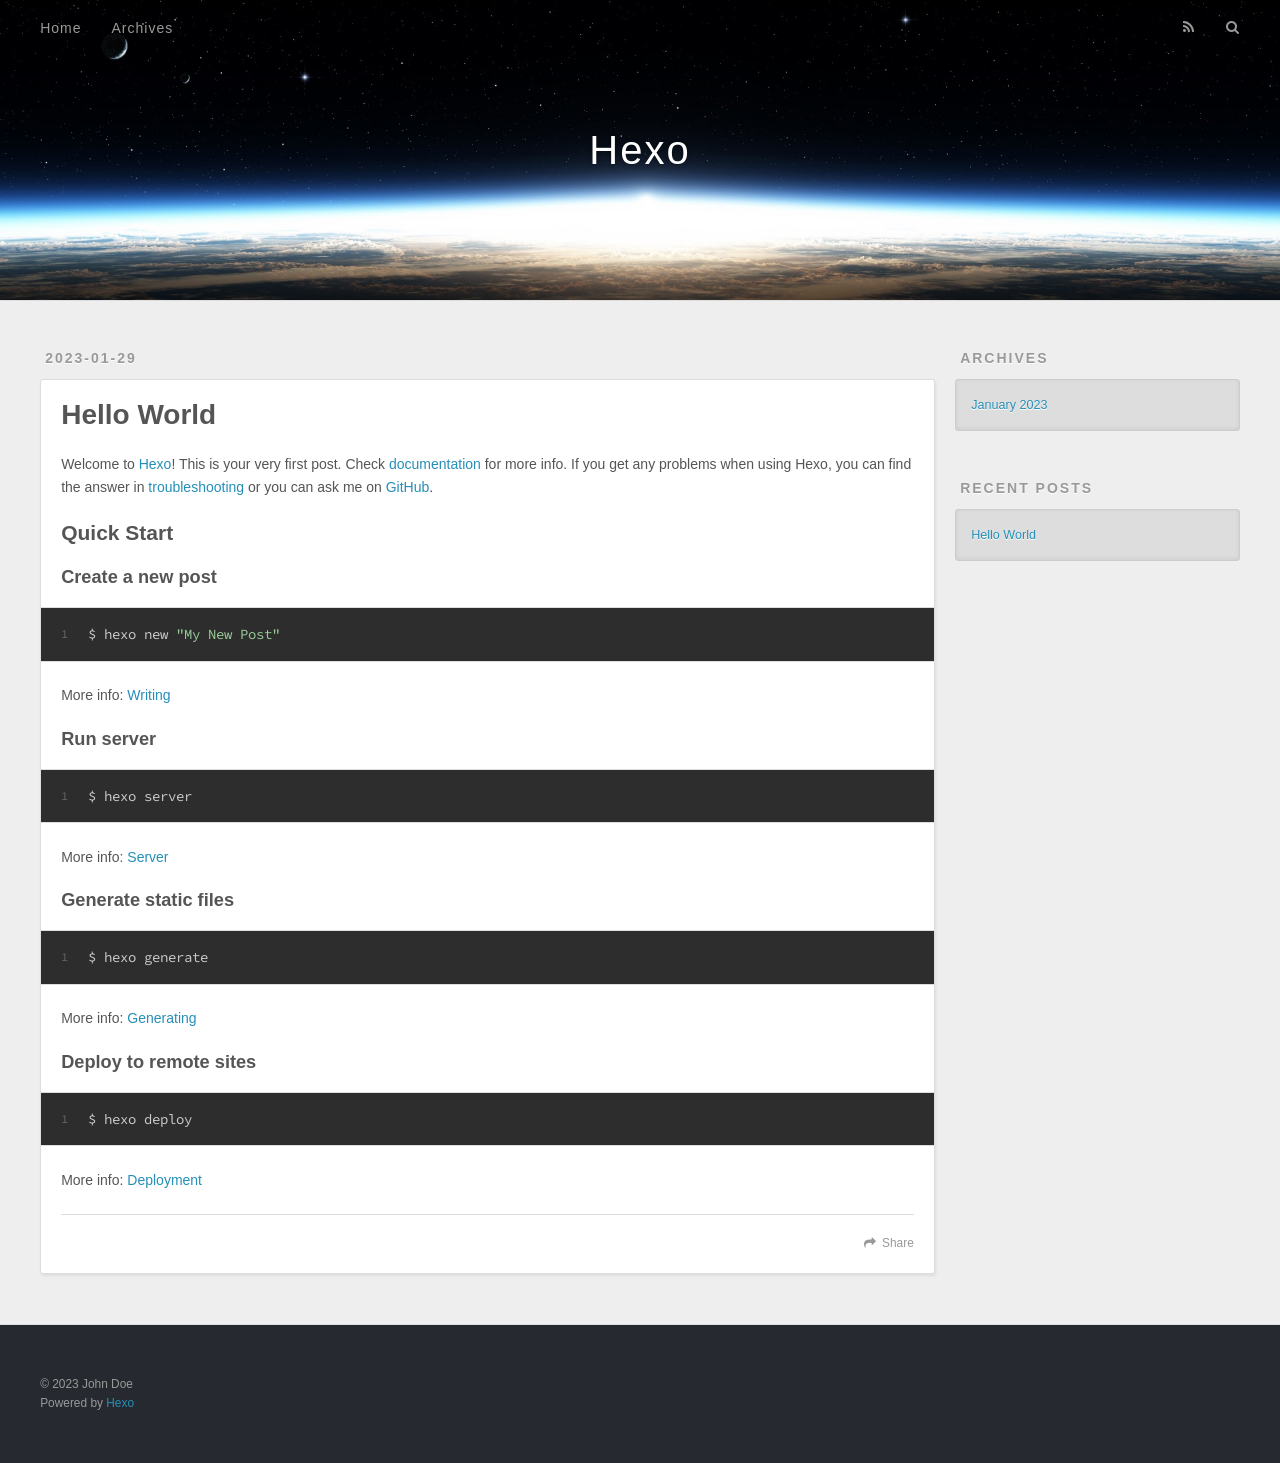
<file: index.html>
<!DOCTYPE html>
<html>
<head>
  <meta charset="utf-8">
  

  
  <title>Hexo</title>
  <meta name="viewport" content="width=device-width, initial-scale=1, maximum-scale=1">
  <meta property="og:type" content="website">
<meta property="og:title" content="Hexo">
<meta property="og:url" content="http://example.com/index.html">
<meta property="og:site_name" content="Hexo">
<meta property="og:locale" content="en_US">
<meta property="article:author" content="John Doe">
<meta name="twitter:card" content="summary">
  
    <link rel="alternate" href="/atom.xml" title="Hexo" type="application/atom+xml">
  
  
    <link rel="icon" href="/favicon.png">
  
  
    <link href="//fonts.googleapis.com/css?family=Source+Code+Pro" rel="stylesheet" type="text/css">
  
  
<link rel="stylesheet" href="/css/style.css">

<meta name="generator" content="Hexo 5.4.2"></head>

<body>
  <div id="container">
    <div id="wrap">
      <header id="header">
  <div id="banner"></div>
  <div id="header-outer" class="outer">
    <div id="header-title" class="inner">
      <h1 id="logo-wrap">
        <a href="/" id="logo">Hexo</a>
      </h1>
      
    </div>
    <div id="header-inner" class="inner">
      <nav id="main-nav">
        <a id="main-nav-toggle" class="nav-icon"></a>
        
          <a class="main-nav-link" href="/">Home</a>
        
          <a class="main-nav-link" href="/archives">Archives</a>
        
      </nav>
      <nav id="sub-nav">
        
          <a id="nav-rss-link" class="nav-icon" href="/atom.xml" title="RSS Feed"></a>
        
        <a id="nav-search-btn" class="nav-icon" title="Search"></a>
      </nav>
      <div id="search-form-wrap">
        <form action="//google.com/search" method="get" accept-charset="UTF-8" class="search-form"><input type="search" name="q" class="search-form-input" placeholder="Search"><button type="submit" class="search-form-submit">&#xF002;</button><input type="hidden" name="sitesearch" value="http://example.com"></form>
      </div>
    </div>
  </div>
</header>
      <div class="outer">
        <section id="main">
  
    <article id="post-hello-world" class="article article-type-post" itemscope itemprop="blogPost">
  <div class="article-meta">
    <a href="/2023/01/29/hello-world/" class="article-date">
  <time datetime="2023-01-29T10:16:43.739Z" itemprop="datePublished">2023-01-29</time>
</a>
    
  </div>
  <div class="article-inner">
    
    
      <header class="article-header">
        
  
    <h1 itemprop="name">
      <a class="article-title" href="/2023/01/29/hello-world/">Hello World</a>
    </h1>
  

      </header>
    
    <div class="article-entry" itemprop="articleBody">
      
        <p>Welcome to <a target="_blank" rel="noopener" href="https://hexo.io/">Hexo</a>! This is your very first post. Check <a target="_blank" rel="noopener" href="https://hexo.io/docs/">documentation</a> for more info. If you get any problems when using Hexo, you can find the answer in <a target="_blank" rel="noopener" href="https://hexo.io/docs/troubleshooting.html">troubleshooting</a> or you can ask me on <a target="_blank" rel="noopener" href="https://github.com/hexojs/hexo/issues">GitHub</a>.</p>
<h2 id="Quick-Start"><a href="#Quick-Start" class="headerlink" title="Quick Start"></a>Quick Start</h2><h3 id="Create-a-new-post"><a href="#Create-a-new-post" class="headerlink" title="Create a new post"></a>Create a new post</h3><figure class="highlight bash"><table><tr><td class="gutter"><pre><span class="line">1</span><br></pre></td><td class="code"><pre><span class="line">$ hexo new <span class="string">&quot;My New Post&quot;</span></span><br></pre></td></tr></table></figure>

<p>More info: <a target="_blank" rel="noopener" href="https://hexo.io/docs/writing.html">Writing</a></p>
<h3 id="Run-server"><a href="#Run-server" class="headerlink" title="Run server"></a>Run server</h3><figure class="highlight bash"><table><tr><td class="gutter"><pre><span class="line">1</span><br></pre></td><td class="code"><pre><span class="line">$ hexo server</span><br></pre></td></tr></table></figure>

<p>More info: <a target="_blank" rel="noopener" href="https://hexo.io/docs/server.html">Server</a></p>
<h3 id="Generate-static-files"><a href="#Generate-static-files" class="headerlink" title="Generate static files"></a>Generate static files</h3><figure class="highlight bash"><table><tr><td class="gutter"><pre><span class="line">1</span><br></pre></td><td class="code"><pre><span class="line">$ hexo generate</span><br></pre></td></tr></table></figure>

<p>More info: <a target="_blank" rel="noopener" href="https://hexo.io/docs/generating.html">Generating</a></p>
<h3 id="Deploy-to-remote-sites"><a href="#Deploy-to-remote-sites" class="headerlink" title="Deploy to remote sites"></a>Deploy to remote sites</h3><figure class="highlight bash"><table><tr><td class="gutter"><pre><span class="line">1</span><br></pre></td><td class="code"><pre><span class="line">$ hexo deploy</span><br></pre></td></tr></table></figure>

<p>More info: <a target="_blank" rel="noopener" href="https://hexo.io/docs/one-command-deployment.html">Deployment</a></p>

      
    </div>
    <footer class="article-footer">
      <a data-url="http://example.com/2023/01/29/hello-world/" data-id="cldh97pra0000bftf97qa4pze" class="article-share-link">Share</a>
      
      
    </footer>
  </div>
  
</article>


  


</section>
        
          <aside id="sidebar">
  
    

  
    

  
    
  
    
  <div class="widget-wrap">
    <h3 class="widget-title">Archives</h3>
    <div class="widget">
      <ul class="archive-list"><li class="archive-list-item"><a class="archive-list-link" href="/archives/2023/01/">January 2023</a></li></ul>
    </div>
  </div>


  
    
  <div class="widget-wrap">
    <h3 class="widget-title">Recent Posts</h3>
    <div class="widget">
      <ul>
        
          <li>
            <a href="/2023/01/29/hello-world/">Hello World</a>
          </li>
        
      </ul>
    </div>
  </div>

  
</aside>
        
      </div>
      <footer id="footer">
  
  <div class="outer">
    <div id="footer-info" class="inner">
      &copy; 2023 John Doe<br>
      Powered by <a href="http://hexo.io/" target="_blank">Hexo</a>
    </div>
  </div>
</footer>
    </div>
    <nav id="mobile-nav">
  
    <a href="/" class="mobile-nav-link">Home</a>
  
    <a href="/archives" class="mobile-nav-link">Archives</a>
  
</nav>
    

<script src="//ajax.googleapis.com/ajax/libs/jquery/2.0.3/jquery.min.js"></script>


  
<link rel="stylesheet" href="/fancybox/jquery.fancybox.css">

  
<script src="/fancybox/jquery.fancybox.pack.js"></script>




<script src="/js/script.js"></script>




  </div>
</body>
</html>
</file>
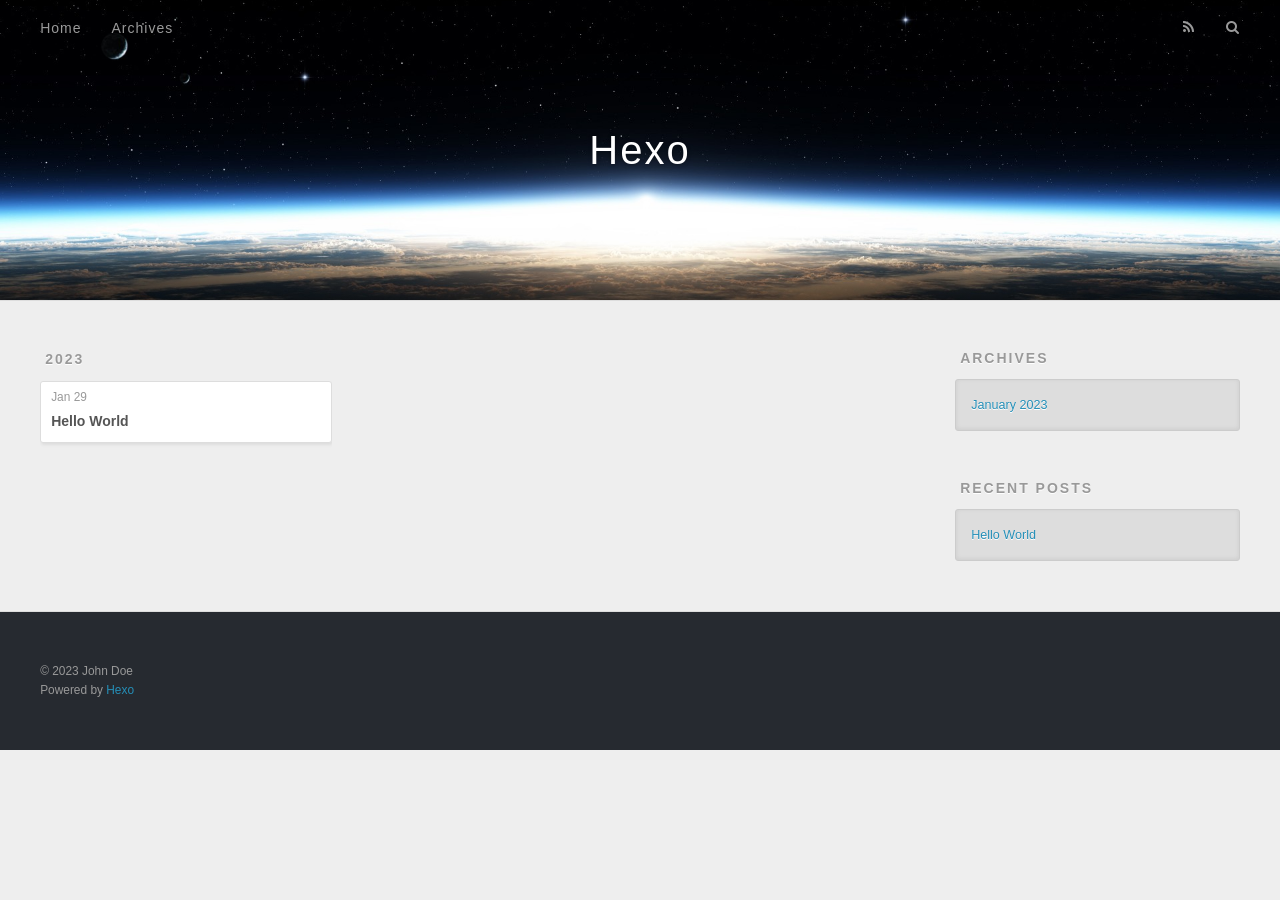
<file: archives/index.html>
<!DOCTYPE html>
<html>
<head>
  <meta charset="utf-8">
  

  
  <title>Archives | Hexo</title>
  <meta name="viewport" content="width=device-width, initial-scale=1, maximum-scale=1">
  <meta property="og:type" content="website">
<meta property="og:title" content="Hexo">
<meta property="og:url" content="http://example.com/archives/index.html">
<meta property="og:site_name" content="Hexo">
<meta property="og:locale" content="en_US">
<meta property="article:author" content="John Doe">
<meta name="twitter:card" content="summary">
  
    <link rel="alternate" href="/atom.xml" title="Hexo" type="application/atom+xml">
  
  
    <link rel="icon" href="/favicon.png">
  
  
    <link href="//fonts.googleapis.com/css?family=Source+Code+Pro" rel="stylesheet" type="text/css">
  
  
<link rel="stylesheet" href="/css/style.css">

<meta name="generator" content="Hexo 5.4.2"></head>

<body>
  <div id="container">
    <div id="wrap">
      <header id="header">
  <div id="banner"></div>
  <div id="header-outer" class="outer">
    <div id="header-title" class="inner">
      <h1 id="logo-wrap">
        <a href="/" id="logo">Hexo</a>
      </h1>
      
    </div>
    <div id="header-inner" class="inner">
      <nav id="main-nav">
        <a id="main-nav-toggle" class="nav-icon"></a>
        
          <a class="main-nav-link" href="/">Home</a>
        
          <a class="main-nav-link" href="/archives">Archives</a>
        
      </nav>
      <nav id="sub-nav">
        
          <a id="nav-rss-link" class="nav-icon" href="/atom.xml" title="RSS Feed"></a>
        
        <a id="nav-search-btn" class="nav-icon" title="Search"></a>
      </nav>
      <div id="search-form-wrap">
        <form action="//google.com/search" method="get" accept-charset="UTF-8" class="search-form"><input type="search" name="q" class="search-form-input" placeholder="Search"><button type="submit" class="search-form-submit">&#xF002;</button><input type="hidden" name="sitesearch" value="http://example.com"></form>
      </div>
    </div>
  </div>
</header>
      <div class="outer">
        <section id="main">
  
  
    
    
      
      
      <section class="archives-wrap">
        <div class="archive-year-wrap">
          <a href="/archives/2023" class="archive-year">2023</a>
        </div>
        <div class="archives">
    
    <article class="archive-article archive-type-post">
  <div class="archive-article-inner">
    <header class="archive-article-header">
      <a href="/2023/01/29/hello-world/" class="archive-article-date">
  <time datetime="2023-01-29T10:16:43.739Z" itemprop="datePublished">Jan 29</time>
</a>
      
  
    <h1 itemprop="name">
      <a class="archive-article-title" href="/2023/01/29/hello-world/">Hello World</a>
    </h1>
  

    </header>
  </div>
</article>
  
  
    </div></section>
  


</section>
        
          <aside id="sidebar">
  
    

  
    

  
    
  
    
  <div class="widget-wrap">
    <h3 class="widget-title">Archives</h3>
    <div class="widget">
      <ul class="archive-list"><li class="archive-list-item"><a class="archive-list-link" href="/archives/2023/01/">January 2023</a></li></ul>
    </div>
  </div>


  
    
  <div class="widget-wrap">
    <h3 class="widget-title">Recent Posts</h3>
    <div class="widget">
      <ul>
        
          <li>
            <a href="/2023/01/29/hello-world/">Hello World</a>
          </li>
        
      </ul>
    </div>
  </div>

  
</aside>
        
      </div>
      <footer id="footer">
  
  <div class="outer">
    <div id="footer-info" class="inner">
      &copy; 2023 John Doe<br>
      Powered by <a href="http://hexo.io/" target="_blank">Hexo</a>
    </div>
  </div>
</footer>
    </div>
    <nav id="mobile-nav">
  
    <a href="/" class="mobile-nav-link">Home</a>
  
    <a href="/archives" class="mobile-nav-link">Archives</a>
  
</nav>
    

<script src="//ajax.googleapis.com/ajax/libs/jquery/2.0.3/jquery.min.js"></script>


  
<link rel="stylesheet" href="/fancybox/jquery.fancybox.css">

  
<script src="/fancybox/jquery.fancybox.pack.js"></script>




<script src="/js/script.js"></script>




  </div>
</body>
</html>
</file>
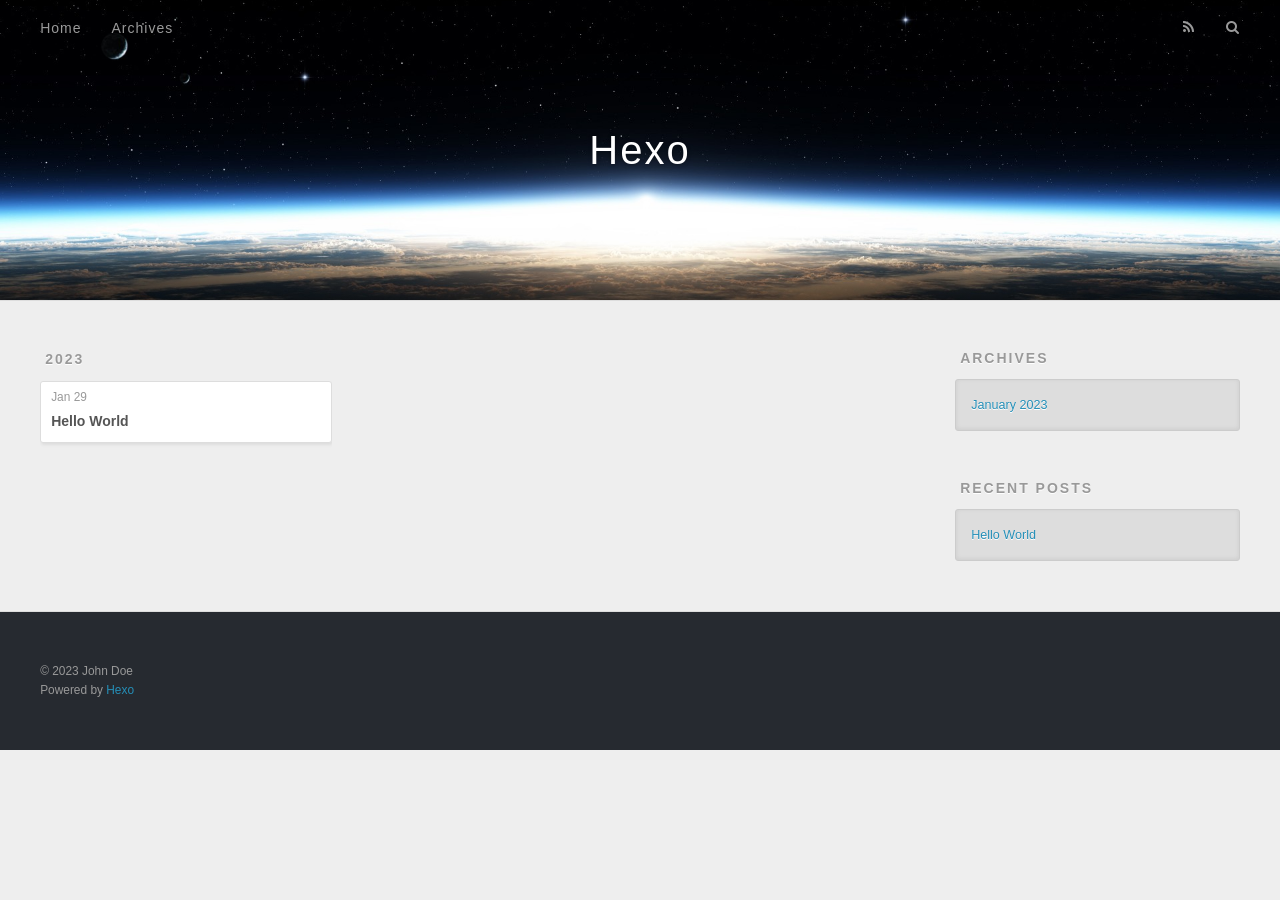
<file: archives/2023/index.html>
<!DOCTYPE html>
<html>
<head>
  <meta charset="utf-8">
  

  
  <title>Archives: 2023 | Hexo</title>
  <meta name="viewport" content="width=device-width, initial-scale=1, maximum-scale=1">
  <meta property="og:type" content="website">
<meta property="og:title" content="Hexo">
<meta property="og:url" content="http://example.com/archives/2023/index.html">
<meta property="og:site_name" content="Hexo">
<meta property="og:locale" content="en_US">
<meta property="article:author" content="John Doe">
<meta name="twitter:card" content="summary">
  
    <link rel="alternate" href="/atom.xml" title="Hexo" type="application/atom+xml">
  
  
    <link rel="icon" href="/favicon.png">
  
  
    <link href="//fonts.googleapis.com/css?family=Source+Code+Pro" rel="stylesheet" type="text/css">
  
  
<link rel="stylesheet" href="/css/style.css">

<meta name="generator" content="Hexo 5.4.2"></head>

<body>
  <div id="container">
    <div id="wrap">
      <header id="header">
  <div id="banner"></div>
  <div id="header-outer" class="outer">
    <div id="header-title" class="inner">
      <h1 id="logo-wrap">
        <a href="/" id="logo">Hexo</a>
      </h1>
      
    </div>
    <div id="header-inner" class="inner">
      <nav id="main-nav">
        <a id="main-nav-toggle" class="nav-icon"></a>
        
          <a class="main-nav-link" href="/">Home</a>
        
          <a class="main-nav-link" href="/archives">Archives</a>
        
      </nav>
      <nav id="sub-nav">
        
          <a id="nav-rss-link" class="nav-icon" href="/atom.xml" title="RSS Feed"></a>
        
        <a id="nav-search-btn" class="nav-icon" title="Search"></a>
      </nav>
      <div id="search-form-wrap">
        <form action="//google.com/search" method="get" accept-charset="UTF-8" class="search-form"><input type="search" name="q" class="search-form-input" placeholder="Search"><button type="submit" class="search-form-submit">&#xF002;</button><input type="hidden" name="sitesearch" value="http://example.com"></form>
      </div>
    </div>
  </div>
</header>
      <div class="outer">
        <section id="main">
  
  
    
    
      
      
      <section class="archives-wrap">
        <div class="archive-year-wrap">
          <a href="/archives/2023" class="archive-year">2023</a>
        </div>
        <div class="archives">
    
    <article class="archive-article archive-type-post">
  <div class="archive-article-inner">
    <header class="archive-article-header">
      <a href="/2023/01/29/hello-world/" class="archive-article-date">
  <time datetime="2023-01-29T10:16:43.739Z" itemprop="datePublished">Jan 29</time>
</a>
      
  
    <h1 itemprop="name">
      <a class="archive-article-title" href="/2023/01/29/hello-world/">Hello World</a>
    </h1>
  

    </header>
  </div>
</article>
  
  
    </div></section>
  


</section>
        
          <aside id="sidebar">
  
    

  
    

  
    
  
    
  <div class="widget-wrap">
    <h3 class="widget-title">Archives</h3>
    <div class="widget">
      <ul class="archive-list"><li class="archive-list-item"><a class="archive-list-link" href="/archives/2023/01/">January 2023</a></li></ul>
    </div>
  </div>


  
    
  <div class="widget-wrap">
    <h3 class="widget-title">Recent Posts</h3>
    <div class="widget">
      <ul>
        
          <li>
            <a href="/2023/01/29/hello-world/">Hello World</a>
          </li>
        
      </ul>
    </div>
  </div>

  
</aside>
        
      </div>
      <footer id="footer">
  
  <div class="outer">
    <div id="footer-info" class="inner">
      &copy; 2023 John Doe<br>
      Powered by <a href="http://hexo.io/" target="_blank">Hexo</a>
    </div>
  </div>
</footer>
    </div>
    <nav id="mobile-nav">
  
    <a href="/" class="mobile-nav-link">Home</a>
  
    <a href="/archives" class="mobile-nav-link">Archives</a>
  
</nav>
    

<script src="//ajax.googleapis.com/ajax/libs/jquery/2.0.3/jquery.min.js"></script>


  
<link rel="stylesheet" href="/fancybox/jquery.fancybox.css">

  
<script src="/fancybox/jquery.fancybox.pack.js"></script>




<script src="/js/script.js"></script>




  </div>
</body>
</html>
</file>
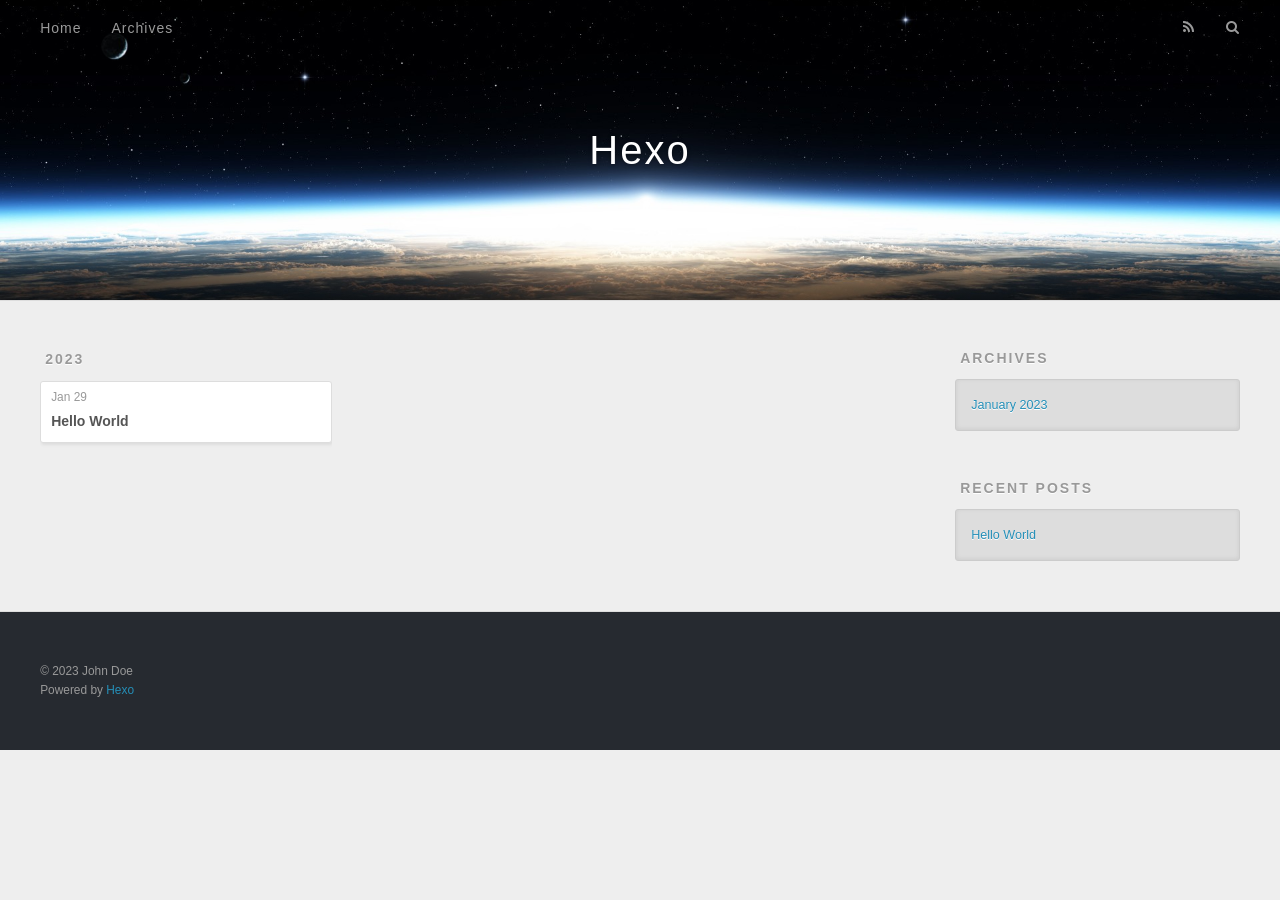
<file: archives/2023/01/index.html>
<!DOCTYPE html>
<html>
<head>
  <meta charset="utf-8">
  

  
  <title>Archives: 2023/1 | Hexo</title>
  <meta name="viewport" content="width=device-width, initial-scale=1, maximum-scale=1">
  <meta property="og:type" content="website">
<meta property="og:title" content="Hexo">
<meta property="og:url" content="http://example.com/archives/2023/01/index.html">
<meta property="og:site_name" content="Hexo">
<meta property="og:locale" content="en_US">
<meta property="article:author" content="John Doe">
<meta name="twitter:card" content="summary">
  
    <link rel="alternate" href="/atom.xml" title="Hexo" type="application/atom+xml">
  
  
    <link rel="icon" href="/favicon.png">
  
  
    <link href="//fonts.googleapis.com/css?family=Source+Code+Pro" rel="stylesheet" type="text/css">
  
  
<link rel="stylesheet" href="/css/style.css">

<meta name="generator" content="Hexo 5.4.2"></head>

<body>
  <div id="container">
    <div id="wrap">
      <header id="header">
  <div id="banner"></div>
  <div id="header-outer" class="outer">
    <div id="header-title" class="inner">
      <h1 id="logo-wrap">
        <a href="/" id="logo">Hexo</a>
      </h1>
      
    </div>
    <div id="header-inner" class="inner">
      <nav id="main-nav">
        <a id="main-nav-toggle" class="nav-icon"></a>
        
          <a class="main-nav-link" href="/">Home</a>
        
          <a class="main-nav-link" href="/archives">Archives</a>
        
      </nav>
      <nav id="sub-nav">
        
          <a id="nav-rss-link" class="nav-icon" href="/atom.xml" title="RSS Feed"></a>
        
        <a id="nav-search-btn" class="nav-icon" title="Search"></a>
      </nav>
      <div id="search-form-wrap">
        <form action="//google.com/search" method="get" accept-charset="UTF-8" class="search-form"><input type="search" name="q" class="search-form-input" placeholder="Search"><button type="submit" class="search-form-submit">&#xF002;</button><input type="hidden" name="sitesearch" value="http://example.com"></form>
      </div>
    </div>
  </div>
</header>
      <div class="outer">
        <section id="main">
  
  
    
    
      
      
      <section class="archives-wrap">
        <div class="archive-year-wrap">
          <a href="/archives/2023" class="archive-year">2023</a>
        </div>
        <div class="archives">
    
    <article class="archive-article archive-type-post">
  <div class="archive-article-inner">
    <header class="archive-article-header">
      <a href="/2023/01/29/hello-world/" class="archive-article-date">
  <time datetime="2023-01-29T10:16:43.739Z" itemprop="datePublished">Jan 29</time>
</a>
      
  
    <h1 itemprop="name">
      <a class="archive-article-title" href="/2023/01/29/hello-world/">Hello World</a>
    </h1>
  

    </header>
  </div>
</article>
  
  
    </div></section>
  


</section>
        
          <aside id="sidebar">
  
    

  
    

  
    
  
    
  <div class="widget-wrap">
    <h3 class="widget-title">Archives</h3>
    <div class="widget">
      <ul class="archive-list"><li class="archive-list-item"><a class="archive-list-link" href="/archives/2023/01/">January 2023</a></li></ul>
    </div>
  </div>


  
    
  <div class="widget-wrap">
    <h3 class="widget-title">Recent Posts</h3>
    <div class="widget">
      <ul>
        
          <li>
            <a href="/2023/01/29/hello-world/">Hello World</a>
          </li>
        
      </ul>
    </div>
  </div>

  
</aside>
        
      </div>
      <footer id="footer">
  
  <div class="outer">
    <div id="footer-info" class="inner">
      &copy; 2023 John Doe<br>
      Powered by <a href="http://hexo.io/" target="_blank">Hexo</a>
    </div>
  </div>
</footer>
    </div>
    <nav id="mobile-nav">
  
    <a href="/" class="mobile-nav-link">Home</a>
  
    <a href="/archives" class="mobile-nav-link">Archives</a>
  
</nav>
    

<script src="//ajax.googleapis.com/ajax/libs/jquery/2.0.3/jquery.min.js"></script>


  
<link rel="stylesheet" href="/fancybox/jquery.fancybox.css">

  
<script src="/fancybox/jquery.fancybox.pack.js"></script>




<script src="/js/script.js"></script>




  </div>
</body>
</html>
</file>
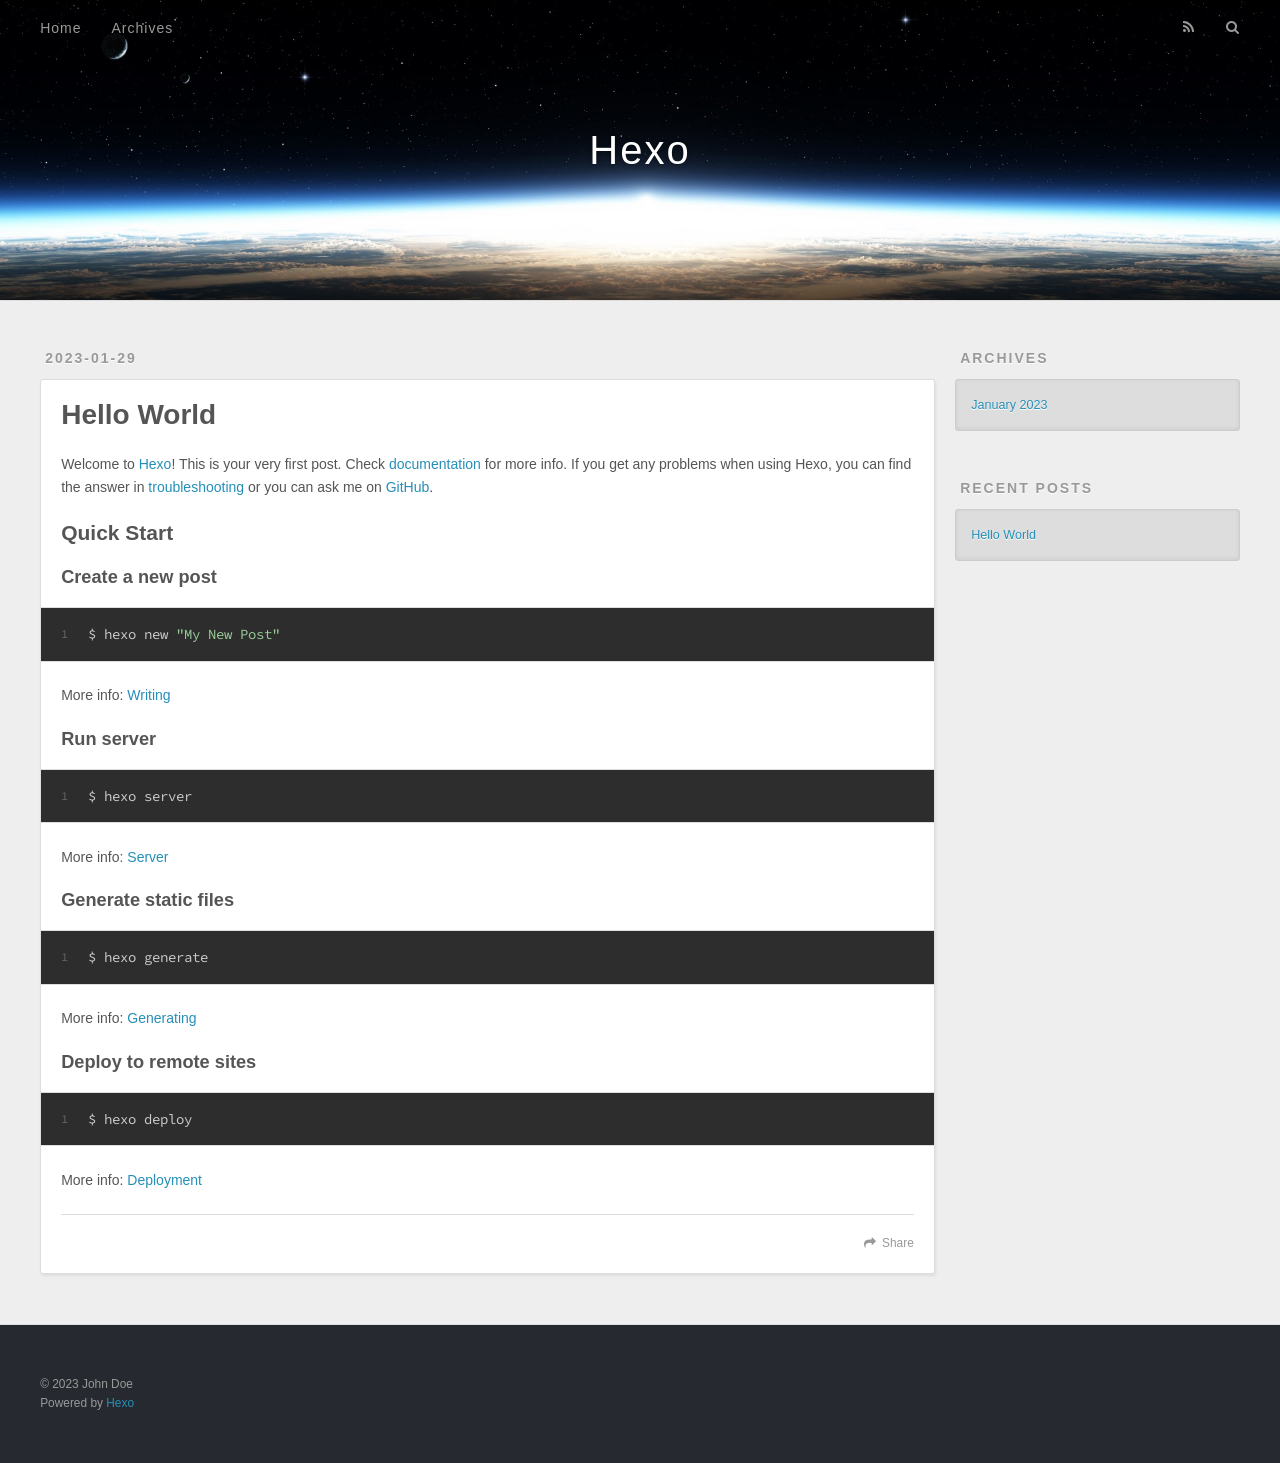
<file: 2023/01/29/hello-world/index.html>
<!DOCTYPE html>
<html>
<head>
  <meta charset="utf-8">
  

  
  <title>Hello World | Hexo</title>
  <meta name="viewport" content="width=device-width, initial-scale=1, maximum-scale=1">
  <meta name="description" content="Welcome to Hexo! This is your very first post. Check documentation for more info. If you get any problems when using Hexo, you can find the answer in troubleshooting or you can ask me on GitHub. Quick">
<meta property="og:type" content="article">
<meta property="og:title" content="Hello World">
<meta property="og:url" content="http://example.com/2023/01/29/hello-world/index.html">
<meta property="og:site_name" content="Hexo">
<meta property="og:description" content="Welcome to Hexo! This is your very first post. Check documentation for more info. If you get any problems when using Hexo, you can find the answer in troubleshooting or you can ask me on GitHub. Quick">
<meta property="og:locale" content="en_US">
<meta property="article:published_time" content="2023-01-29T10:16:43.739Z">
<meta property="article:modified_time" content="2023-01-29T10:16:43.739Z">
<meta property="article:author" content="John Doe">
<meta name="twitter:card" content="summary">
  
    <link rel="alternate" href="/atom.xml" title="Hexo" type="application/atom+xml">
  
  
    <link rel="icon" href="/favicon.png">
  
  
    <link href="//fonts.googleapis.com/css?family=Source+Code+Pro" rel="stylesheet" type="text/css">
  
  
<link rel="stylesheet" href="/css/style.css">

<meta name="generator" content="Hexo 5.4.2"></head>

<body>
  <div id="container">
    <div id="wrap">
      <header id="header">
  <div id="banner"></div>
  <div id="header-outer" class="outer">
    <div id="header-title" class="inner">
      <h1 id="logo-wrap">
        <a href="/" id="logo">Hexo</a>
      </h1>
      
    </div>
    <div id="header-inner" class="inner">
      <nav id="main-nav">
        <a id="main-nav-toggle" class="nav-icon"></a>
        
          <a class="main-nav-link" href="/">Home</a>
        
          <a class="main-nav-link" href="/archives">Archives</a>
        
      </nav>
      <nav id="sub-nav">
        
          <a id="nav-rss-link" class="nav-icon" href="/atom.xml" title="RSS Feed"></a>
        
        <a id="nav-search-btn" class="nav-icon" title="Search"></a>
      </nav>
      <div id="search-form-wrap">
        <form action="//google.com/search" method="get" accept-charset="UTF-8" class="search-form"><input type="search" name="q" class="search-form-input" placeholder="Search"><button type="submit" class="search-form-submit">&#xF002;</button><input type="hidden" name="sitesearch" value="http://example.com"></form>
      </div>
    </div>
  </div>
</header>
      <div class="outer">
        <section id="main"><article id="post-hello-world" class="article article-type-post" itemscope itemprop="blogPost">
  <div class="article-meta">
    <a href="/2023/01/29/hello-world/" class="article-date">
  <time datetime="2023-01-29T10:16:43.739Z" itemprop="datePublished">2023-01-29</time>
</a>
    
  </div>
  <div class="article-inner">
    
    
      <header class="article-header">
        
  
    <h1 class="article-title" itemprop="name">
      Hello World
    </h1>
  

      </header>
    
    <div class="article-entry" itemprop="articleBody">
      
        <p>Welcome to <a target="_blank" rel="noopener" href="https://hexo.io/">Hexo</a>! This is your very first post. Check <a target="_blank" rel="noopener" href="https://hexo.io/docs/">documentation</a> for more info. If you get any problems when using Hexo, you can find the answer in <a target="_blank" rel="noopener" href="https://hexo.io/docs/troubleshooting.html">troubleshooting</a> or you can ask me on <a target="_blank" rel="noopener" href="https://github.com/hexojs/hexo/issues">GitHub</a>.</p>
<h2 id="Quick-Start"><a href="#Quick-Start" class="headerlink" title="Quick Start"></a>Quick Start</h2><h3 id="Create-a-new-post"><a href="#Create-a-new-post" class="headerlink" title="Create a new post"></a>Create a new post</h3><figure class="highlight bash"><table><tr><td class="gutter"><pre><span class="line">1</span><br></pre></td><td class="code"><pre><span class="line">$ hexo new <span class="string">&quot;My New Post&quot;</span></span><br></pre></td></tr></table></figure>

<p>More info: <a target="_blank" rel="noopener" href="https://hexo.io/docs/writing.html">Writing</a></p>
<h3 id="Run-server"><a href="#Run-server" class="headerlink" title="Run server"></a>Run server</h3><figure class="highlight bash"><table><tr><td class="gutter"><pre><span class="line">1</span><br></pre></td><td class="code"><pre><span class="line">$ hexo server</span><br></pre></td></tr></table></figure>

<p>More info: <a target="_blank" rel="noopener" href="https://hexo.io/docs/server.html">Server</a></p>
<h3 id="Generate-static-files"><a href="#Generate-static-files" class="headerlink" title="Generate static files"></a>Generate static files</h3><figure class="highlight bash"><table><tr><td class="gutter"><pre><span class="line">1</span><br></pre></td><td class="code"><pre><span class="line">$ hexo generate</span><br></pre></td></tr></table></figure>

<p>More info: <a target="_blank" rel="noopener" href="https://hexo.io/docs/generating.html">Generating</a></p>
<h3 id="Deploy-to-remote-sites"><a href="#Deploy-to-remote-sites" class="headerlink" title="Deploy to remote sites"></a>Deploy to remote sites</h3><figure class="highlight bash"><table><tr><td class="gutter"><pre><span class="line">1</span><br></pre></td><td class="code"><pre><span class="line">$ hexo deploy</span><br></pre></td></tr></table></figure>

<p>More info: <a target="_blank" rel="noopener" href="https://hexo.io/docs/one-command-deployment.html">Deployment</a></p>

      
    </div>
    <footer class="article-footer">
      <a data-url="http://example.com/2023/01/29/hello-world/" data-id="cldh97pra0000bftf97qa4pze" class="article-share-link">Share</a>
      
      
    </footer>
  </div>
  
    
  
</article>

</section>
        
          <aside id="sidebar">
  
    

  
    

  
    
  
    
  <div class="widget-wrap">
    <h3 class="widget-title">Archives</h3>
    <div class="widget">
      <ul class="archive-list"><li class="archive-list-item"><a class="archive-list-link" href="/archives/2023/01/">January 2023</a></li></ul>
    </div>
  </div>


  
    
  <div class="widget-wrap">
    <h3 class="widget-title">Recent Posts</h3>
    <div class="widget">
      <ul>
        
          <li>
            <a href="/2023/01/29/hello-world/">Hello World</a>
          </li>
        
      </ul>
    </div>
  </div>

  
</aside>
        
      </div>
      <footer id="footer">
  
  <div class="outer">
    <div id="footer-info" class="inner">
      &copy; 2023 John Doe<br>
      Powered by <a href="http://hexo.io/" target="_blank">Hexo</a>
    </div>
  </div>
</footer>
    </div>
    <nav id="mobile-nav">
  
    <a href="/" class="mobile-nav-link">Home</a>
  
    <a href="/archives" class="mobile-nav-link">Archives</a>
  
</nav>
    

<script src="//ajax.googleapis.com/ajax/libs/jquery/2.0.3/jquery.min.js"></script>


  
<link rel="stylesheet" href="/fancybox/jquery.fancybox.css">

  
<script src="/fancybox/jquery.fancybox.pack.js"></script>




<script src="/js/script.js"></script>




  </div>
</body>
</html>
</file>
<file: css/style.css>
body {
  width: 100%;
}
body:before,
body:after {
  content: "";
  display: table;
}
body:after {
  clear: both;
}
html,
body,
div,
span,
applet,
object,
iframe,
h1,
h2,
h3,
h4,
h5,
h6,
p,
blockquote,
pre,
a,
abbr,
acronym,
address,
big,
cite,
code,
del,
dfn,
em,
img,
ins,
kbd,
q,
s,
samp,
small,
strike,
strong,
sub,
sup,
tt,
var,
dl,
dt,
dd,
ol,
ul,
li,
fieldset,
form,
label,
legend,
table,
caption,
tbody,
tfoot,
thead,
tr,
th,
td {
  margin: 0;
  padding: 0;
  border: 0;
  outline: 0;
  font-weight: inherit;
  font-style: inherit;
  font-family: inherit;
  font-size: 100%;
  vertical-align: baseline;
}
body {
  line-height: 1;
  color: #000;
  background: #fff;
}
ol,
ul {
  list-style: none;
}
table {
  border-collapse: separate;
  border-spacing: 0;
  vertical-align: middle;
}
caption,
th,
td {
  text-align: left;
  font-weight: normal;
  vertical-align: middle;
}
a img {
  border: none;
}
input,
button {
  margin: 0;
  padding: 0;
}
input::-moz-focus-inner,
button::-moz-focus-inner {
  border: 0;
  padding: 0;
}
@font-face {
  font-family: FontAwesome;
  font-style: normal;
  font-weight: normal;
  src: url("fonts/fontawesome-webfont.eot?v=#4.0.3");
  src: url("fonts/fontawesome-webfont.eot?#iefix&v=#4.0.3") format("embedded-opentype"), url("fonts/fontawesome-webfont.woff?v=#4.0.3") format("woff"), url("fonts/fontawesome-webfont.ttf?v=#4.0.3") format("truetype"), url("fonts/fontawesome-webfont.svg#fontawesomeregular?v=#4.0.3") format("svg");
}
html,
body,
#container {
  height: 100%;
}
body {
  background: #eee;
  font: 14px -apple-system, BlinkMacSystemFont, "Segoe UI", "Roboto", "Oxygen", "Ubuntu", "Cantarell", "Fira Sans", "Droid Sans", "Helvetica Neue", sans-serif;
  -webkit-text-size-adjust: 100%;
}
.outer {
  max-width: 1220px;
  margin: 0 auto;
  padding: 0 20px;
}
.outer:before,
.outer:after {
  content: "";
  display: table;
}
.outer:after {
  clear: both;
}
.inner {
  display: inline;
  float: left;
  width: 98.33333333333333%;
  margin: 0 0.833333333333333%;
}
.left,
.alignleft {
  float: left;
}
.right,
.alignright {
  float: right;
}
.clear {
  clear: both;
}
#container {
  position: relative;
}
.mobile-nav-on {
  overflow: hidden;
}
#wrap {
  height: 100%;
  width: 100%;
  position: absolute;
  top: 0;
  left: 0;
  -webkit-transition: 0.2s ease-out;
  -moz-transition: 0.2s ease-out;
  -ms-transition: 0.2s ease-out;
  transition: 0.2s ease-out;
  z-index: 1;
  background: #eee;
}
.mobile-nav-on #wrap {
  left: 280px;
}
@media screen and (min-width: 768px) {
  #main {
    display: inline;
    float: left;
    width: 73.33333333333333%;
    margin: 0 0.833333333333333%;
  }
}
.article-date,
.article-category-link,
.archive-year,
.widget-title {
  text-decoration: none;
  text-transform: uppercase;
  letter-spacing: 2px;
  color: #999;
  margin-bottom: 1em;
  margin-left: 5px;
  line-height: 1em;
  text-shadow: 0 1px #fff;
  font-weight: bold;
}
.article-inner,
.archive-article-inner {
  background: #fff;
  -webkit-box-shadow: 1px 2px 3px #ddd;
  box-shadow: 1px 2px 3px #ddd;
  border: 1px solid #ddd;
  border-radius: 3px;
}
.article-entry h1,
.widget h1 {
  font-size: 2em;
}
.article-entry h2,
.widget h2 {
  font-size: 1.5em;
}
.article-entry h3,
.widget h3 {
  font-size: 1.3em;
}
.article-entry h4,
.widget h4 {
  font-size: 1.2em;
}
.article-entry h5,
.widget h5 {
  font-size: 1em;
}
.article-entry h6,
.widget h6 {
  font-size: 1em;
  color: #999;
}
.article-entry hr,
.widget hr {
  border: 1px dashed #ddd;
}
.article-entry strong,
.widget strong {
  font-weight: bold;
}
.article-entry em,
.widget em,
.article-entry cite,
.widget cite {
  font-style: italic;
}
.article-entry sup,
.widget sup,
.article-entry sub,
.widget sub {
  font-size: 0.75em;
  line-height: 0;
  position: relative;
  vertical-align: baseline;
}
.article-entry sup,
.widget sup {
  top: -0.5em;
}
.article-entry sub,
.widget sub {
  bottom: -0.2em;
}
.article-entry small,
.widget small {
  font-size: 0.85em;
}
.article-entry acronym,
.widget acronym,
.article-entry abbr,
.widget abbr {
  border-bottom: 1px dotted;
}
.article-entry ul,
.widget ul,
.article-entry ol,
.widget ol,
.article-entry dl,
.widget dl {
  margin: 0 20px;
  line-height: 1.6em;
}
.article-entry ul ul,
.widget ul ul,
.article-entry ol ul,
.widget ol ul,
.article-entry ul ol,
.widget ul ol,
.article-entry ol ol,
.widget ol ol {
  margin-top: 0;
  margin-bottom: 0;
}
.article-entry ul,
.widget ul {
  list-style: disc;
}
.article-entry ol,
.widget ol {
  list-style: decimal;
}
.article-entry dt,
.widget dt {
  font-weight: bold;
}
#header {
  height: 300px;
  position: relative;
  border-bottom: 1px solid #ddd;
}
#header:before,
#header:after {
  content: "";
  position: absolute;
  left: 0;
  right: 0;
  height: 40px;
}
#header:before {
  top: 0;
  background: -webkit-linear-gradient(rgba(0,0,0,0.2), transparent);
  background: -moz-linear-gradient(rgba(0,0,0,0.2), transparent);
  background: -ms-linear-gradient(rgba(0,0,0,0.2), transparent);
  background: linear-gradient(rgba(0,0,0,0.2), transparent);
}
#header:after {
  bottom: 0;
  background: -webkit-linear-gradient(transparent, rgba(0,0,0,0.2));
  background: -moz-linear-gradient(transparent, rgba(0,0,0,0.2));
  background: -ms-linear-gradient(transparent, rgba(0,0,0,0.2));
  background: linear-gradient(transparent, rgba(0,0,0,0.2));
}
#header-outer {
  height: 100%;
  position: relative;
}
#header-inner {
  position: relative;
  overflow: hidden;
}
#banner {
  position: absolute;
  top: 0;
  left: 0;
  width: 100%;
  height: 100%;
  background: url("images/banner.jpg") center #000;
  background-size: cover;
  z-index: -1;
}
#header-title {
  text-align: center;
  height: 40px;
  position: absolute;
  top: 50%;
  left: 0;
  margin-top: -20px;
}
#logo,
#subtitle {
  text-decoration: none;
  color: #fff;
  font-weight: 300;
  text-shadow: 0 1px 4px rgba(0,0,0,0.3);
}
#logo {
  font-size: 40px;
  line-height: 40px;
  letter-spacing: 2px;
}
#subtitle {
  font-size: 16px;
  line-height: 16px;
  letter-spacing: 1px;
}
#subtitle-wrap {
  margin-top: 16px;
}
#main-nav {
  float: left;
  margin-left: -15px;
}
.nav-icon,
.main-nav-link {
  float: left;
  color: #fff;
  opacity: 0.6;
  text-decoration: none;
  text-shadow: 0 1px rgba(0,0,0,0.2);
  -webkit-transition: opacity 0.2s;
  -moz-transition: opacity 0.2s;
  -ms-transition: opacity 0.2s;
  transition: opacity 0.2s;
  display: block;
  padding: 20px 15px;
}
.nav-icon:hover,
.main-nav-link:hover {
  opacity: 1;
}
.nav-icon {
  font-family: FontAwesome;
  text-align: center;
  font-size: 14px;
  width: 14px;
  height: 14px;
  padding: 20px 15px;
  position: relative;
  cursor: pointer;
}
.main-nav-link {
  font-weight: 300;
  letter-spacing: 1px;
}
@media screen and (max-width: 479px) {
  .main-nav-link {
    display: none;
  }
}
#main-nav-toggle {
  display: none;
}
#main-nav-toggle:before {
  content: "\f0c9";
}
@media screen and (max-width: 479px) {
  #main-nav-toggle {
    display: block;
  }
}
#sub-nav {
  float: right;
  margin-right: -15px;
}
#nav-rss-link:before {
  content: "\f09e";
}
#nav-search-btn:before {
  content: "\f002";
}
#search-form-wrap {
  position: absolute;
  top: 15px;
  width: 150px;
  height: 30px;
  right: -150px;
  opacity: 0;
  -webkit-transition: 0.2s ease-out;
  -moz-transition: 0.2s ease-out;
  -ms-transition: 0.2s ease-out;
  transition: 0.2s ease-out;
}
#search-form-wrap.on {
  opacity: 1;
  right: 0;
}
@media screen and (max-width: 479px) {
  #search-form-wrap {
    width: 100%;
    right: -100%;
  }
}
.search-form {
  position: absolute;
  top: 0;
  left: 0;
  right: 0;
  background: #fff;
  padding: 5px 15px;
  border-radius: 15px;
  -webkit-box-shadow: 0 0 10px rgba(0,0,0,0.3);
  box-shadow: 0 0 10px rgba(0,0,0,0.3);
}
.search-form-input {
  border: none;
  background: none;
  color: #555;
  width: 100%;
  font: 13px -apple-system, BlinkMacSystemFont, "Segoe UI", "Roboto", "Oxygen", "Ubuntu", "Cantarell", "Fira Sans", "Droid Sans", "Helvetica Neue", sans-serif;
  outline: none;
}
.search-form-input::-webkit-search-results-decoration,
.search-form-input::-webkit-search-cancel-button {
  -webkit-appearance: none;
}
.search-form-submit {
  position: absolute;
  top: 50%;
  right: 10px;
  margin-top: -7px;
  font: 13px FontAwesome;
  border: none;
  background: none;
  color: #bbb;
  cursor: pointer;
}
.search-form-submit:hover,
.search-form-submit:focus {
  color: #777;
}
.article {
  margin: 50px 0;
}
.article-inner {
  overflow: hidden;
}
.article-meta:before,
.article-meta:after {
  content: "";
  display: table;
}
.article-meta:after {
  clear: both;
}
.article-date {
  float: left;
}
.article-category {
  float: left;
  line-height: 1em;
  color: #ccc;
  text-shadow: 0 1px #fff;
  margin-left: 8px;
}
.article-category:before {
  content: "\2022";
}
.article-category-link {
  margin: 0 12px 1em;
}
.article-header {
  padding: 20px 20px 0;
}
.article-title {
  text-decoration: none;
  font-size: 2em;
  font-weight: bold;
  color: #555;
  line-height: 1.1em;
  -webkit-transition: color 0.2s;
  -moz-transition: color 0.2s;
  -ms-transition: color 0.2s;
  transition: color 0.2s;
}
a.article-title:hover {
  color: #258fb8;
}
.article-entry {
  color: #555;
  padding: 0 20px;
}
.article-entry:before,
.article-entry:after {
  content: "";
  display: table;
}
.article-entry:after {
  clear: both;
}
.article-entry p,
.article-entry table {
  line-height: 1.6em;
  margin: 1.6em 0;
}
.article-entry h1,
.article-entry h2,
.article-entry h3,
.article-entry h4,
.article-entry h5,
.article-entry h6 {
  font-weight: bold;
}
.article-entry h1,
.article-entry h2,
.article-entry h3,
.article-entry h4,
.article-entry h5,
.article-entry h6 {
  line-height: 1.1em;
  margin: 1.1em 0;
}
.article-entry a {
  color: #258fb8;
  text-decoration: none;
}
.article-entry a:hover {
  text-decoration: underline;
}
.article-entry ul,
.article-entry ol,
.article-entry dl {
  margin-top: 1.6em;
  margin-bottom: 1.6em;
}
.article-entry img,
.article-entry video {
  max-width: 100%;
  height: auto;
  display: block;
  margin: auto;
}
.article-entry iframe {
  border: none;
}
.article-entry table {
  width: 100%;
  border-collapse: collapse;
  border-spacing: 0;
}
.article-entry th {
  font-weight: bold;
  border-bottom: 3px solid #ddd;
  padding-bottom: 0.5em;
}
.article-entry td {
  border-bottom: 1px solid #ddd;
  padding: 10px 0;
}
.article-entry blockquote {
  font-family: Georgia, "Times New Roman", serif;
  font-size: 1.4em;
  margin: 1.6em 20px;
  text-align: center;
}
.article-entry blockquote footer {
  font-size: 14px;
  margin: 1.6em 0;
  font-family: -apple-system, BlinkMacSystemFont, "Segoe UI", "Roboto", "Oxygen", "Ubuntu", "Cantarell", "Fira Sans", "Droid Sans", "Helvetica Neue", sans-serif;
}
.article-entry blockquote footer cite:before {
  content: "—";
  padding: 0 0.5em;
}
.article-entry .pullquote {
  text-align: left;
  width: 45%;
  margin: 0;
}
.article-entry .pullquote.left {
  margin-left: 0.5em;
  margin-right: 1em;
}
.article-entry .pullquote.right {
  margin-right: 0.5em;
  margin-left: 1em;
}
.article-entry .caption {
  color: #999;
  display: block;
  font-size: 0.9em;
  margin-top: 0.5em;
  position: relative;
  text-align: center;
}
.article-entry .video-container {
  position: relative;
  padding-top: 56.25%;
  height: 0;
  overflow: hidden;
}
.article-entry .video-container iframe,
.article-entry .video-container object,
.article-entry .video-container embed {
  position: absolute;
  top: 0;
  left: 0;
  width: 100%;
  height: 100%;
  margin-top: 0;
}
.article-more-link a {
  display: inline-block;
  line-height: 1em;
  padding: 6px 15px;
  border-radius: 15px;
  background: #eee;
  color: #999;
  text-shadow: 0 1px #fff;
  text-decoration: none;
}
.article-more-link a:hover {
  background: #258fb8;
  color: #fff;
  text-decoration: none;
  text-shadow: 0 1px #1e7293;
}
.article-footer {
  font-size: 0.85em;
  line-height: 1.6em;
  border-top: 1px solid #ddd;
  padding-top: 1.6em;
  margin: 0 20px 20px;
}
.article-footer:before,
.article-footer:after {
  content: "";
  display: table;
}
.article-footer:after {
  clear: both;
}
.article-footer a {
  color: #999;
  text-decoration: none;
}
.article-footer a:hover {
  color: #555;
}
.article-tag-list-item {
  float: left;
  margin-right: 10px;
}
.article-tag-list-link:before {
  content: "#";
}
.article-comment-link {
  float: right;
}
.article-comment-link:before {
  content: "\f075";
  font-family: FontAwesome;
  padding-right: 8px;
}
.article-share-link {
  cursor: pointer;
  float: right;
  margin-left: 20px;
}
.article-share-link:before {
  content: "\f064";
  font-family: FontAwesome;
  padding-right: 6px;
}
#article-nav {
  position: relative;
}
#article-nav:before,
#article-nav:after {
  content: "";
  display: table;
}
#article-nav:after {
  clear: both;
}
@media screen and (min-width: 768px) {
  #article-nav {
    margin: 50px 0;
  }
  #article-nav:before {
    width: 8px;
    height: 8px;
    position: absolute;
    top: 50%;
    left: 50%;
    margin-top: -4px;
    margin-left: -4px;
    content: "";
    border-radius: 50%;
    background: #ddd;
    -webkit-box-shadow: 0 1px 2px #fff;
    box-shadow: 0 1px 2px #fff;
  }
}
.article-nav-link-wrap {
  text-decoration: none;
  text-shadow: 0 1px #fff;
  color: #999;
  -webkit-box-sizing: border-box;
  -moz-box-sizing: border-box;
  box-sizing: border-box;
  margin-top: 50px;
  text-align: center;
  display: block;
}
.article-nav-link-wrap:hover {
  color: #555;
}
@media screen and (min-width: 768px) {
  .article-nav-link-wrap {
    width: 50%;
    margin-top: 0;
  }
}
@media screen and (min-width: 768px) {
  #article-nav-newer {
    float: left;
    text-align: right;
    padding-right: 20px;
  }
}
@media screen and (min-width: 768px) {
  #article-nav-older {
    float: right;
    text-align: left;
    padding-left: 20px;
  }
}
.article-nav-caption {
  text-transform: uppercase;
  letter-spacing: 2px;
  color: #ddd;
  line-height: 1em;
  font-weight: bold;
}
#article-nav-newer .article-nav-caption {
  margin-right: -2px;
}
.article-nav-title {
  font-size: 0.85em;
  line-height: 1.6em;
  margin-top: 0.5em;
}
.article-share-box {
  position: absolute;
  display: none;
  background: #fff;
  -webkit-box-shadow: 1px 2px 10px rgba(0,0,0,0.2);
  box-shadow: 1px 2px 10px rgba(0,0,0,0.2);
  border-radius: 3px;
  margin-left: -145px;
  overflow: hidden;
  z-index: 1;
}
.article-share-box.on {
  display: block;
}
.article-share-input {
  width: 100%;
  background: none;
  -webkit-box-sizing: border-box;
  -moz-box-sizing: border-box;
  box-sizing: border-box;
  font: 14px -apple-system, BlinkMacSystemFont, "Segoe UI", "Roboto", "Oxygen", "Ubuntu", "Cantarell", "Fira Sans", "Droid Sans", "Helvetica Neue", sans-serif;
  padding: 0 15px;
  color: #555;
  outline: none;
  border: 1px solid #ddd;
  border-radius: 3px 3px 0 0;
  height: 36px;
  line-height: 36px;
}
.article-share-links {
  background: #eee;
}
.article-share-links:before,
.article-share-links:after {
  content: "";
  display: table;
}
.article-share-links:after {
  clear: both;
}
.article-share-twitter,
.article-share-facebook,
.article-share-pinterest,
.article-share-google {
  width: 50px;
  height: 36px;
  display: block;
  float: left;
  position: relative;
  color: #999;
  text-shadow: 0 1px #fff;
}
.article-share-twitter:before,
.article-share-facebook:before,
.article-share-pinterest:before,
.article-share-google:before {
  font-size: 20px;
  font-family: FontAwesome;
  width: 20px;
  height: 20px;
  position: absolute;
  top: 50%;
  left: 50%;
  margin-top: -10px;
  margin-left: -10px;
  text-align: center;
}
.article-share-twitter:hover,
.article-share-facebook:hover,
.article-share-pinterest:hover,
.article-share-google:hover {
  color: #fff;
}
.article-share-twitter:before {
  content: "\f099";
}
.article-share-twitter:hover {
  background: #00aced;
  text-shadow: 0 1px #008abe;
}
.article-share-facebook:before {
  content: "\f09a";
}
.article-share-facebook:hover {
  background: #3b5998;
  text-shadow: 0 1px #2f477a;
}
.article-share-pinterest:before {
  content: "\f0d2";
}
.article-share-pinterest:hover {
  background: #cb2027;
  text-shadow: 0 1px #a21a1f;
}
.article-share-google:before {
  content: "\f0d5";
}
.article-share-google:hover {
  background: #dd4b39;
  text-shadow: 0 1px #be3221;
}
.article-gallery {
  background: #000;
  position: relative;
}
.article-gallery-photos {
  position: relative;
  overflow: hidden;
}
.article-gallery-img {
  display: none;
  max-width: 100%;
}
.article-gallery-img:first-child {
  display: block;
}
.article-gallery-img.loaded {
  position: absolute;
  display: block;
}
.article-gallery-img img {
  display: block;
  max-width: 100%;
  margin: 0 auto;
}
#comments {
  background: #fff;
  -webkit-box-shadow: 1px 2px 3px #ddd;
  box-shadow: 1px 2px 3px #ddd;
  padding: 20px;
  border: 1px solid #ddd;
  border-radius: 3px;
  margin: 50px 0;
}
#comments a {
  color: #258fb8;
}
.archives-wrap {
  margin: 50px 0;
}
.archives:before,
.archives:after {
  content: "";
  display: table;
}
.archives:after {
  clear: both;
}
.archive-year-wrap {
  margin-bottom: 1em;
}
.archives {
  -webkit-column-gap: 10px;
  -moz-column-gap: 10px;
  column-gap: 10px;
}
@media screen and (min-width: 480px) and (max-width: 767px) {
  .archives {
    -webkit-column-count: 2;
    -moz-column-count: 2;
    column-count: 2;
  }
}
@media screen and (min-width: 768px) {
  .archives {
    -webkit-column-count: 3;
    -moz-column-count: 3;
    column-count: 3;
  }
}
.archive-article {
  -webkit-column-break-inside: avoid;
  page-break-inside: avoid;
  overflow: hidden;
  break-inside: avoid-column;
}
.archive-article-inner {
  padding: 10px;
  margin-bottom: 15px;
}
.archive-article-title {
  text-decoration: none;
  font-weight: bold;
  color: #555;
  -webkit-transition: color 0.2s;
  -moz-transition: color 0.2s;
  -ms-transition: color 0.2s;
  transition: color 0.2s;
  line-height: 1.6em;
}
.archive-article-title:hover {
  color: #258fb8;
}
.archive-article-footer {
  margin-top: 1em;
}
.archive-article-date {
  color: #999;
  text-decoration: none;
  font-size: 0.85em;
  line-height: 1em;
  margin-bottom: 0.5em;
  display: block;
}
#page-nav {
  margin: 50px auto;
  background: #fff;
  -webkit-box-shadow: 1px 2px 3px #ddd;
  box-shadow: 1px 2px 3px #ddd;
  border: 1px solid #ddd;
  border-radius: 3px;
  text-align: center;
  color: #999;
  overflow: hidden;
}
#page-nav:before,
#page-nav:after {
  content: "";
  display: table;
}
#page-nav:after {
  clear: both;
}
#page-nav a,
#page-nav span {
  padding: 10px 20px;
  line-height: 1;
  height: 2ex;
}
#page-nav a {
  color: #999;
  text-decoration: none;
}
#page-nav a:hover {
  background: #999;
  color: #fff;
}
#page-nav .prev {
  float: left;
}
#page-nav .next {
  float: right;
}
#page-nav .page-number {
  display: inline-block;
}
@media screen and (max-width: 479px) {
  #page-nav .page-number {
    display: none;
  }
}
#page-nav .current {
  color: #555;
  font-weight: bold;
}
#page-nav .space {
  color: #ddd;
}
#footer {
  background: #262a30;
  padding: 50px 0;
  border-top: 1px solid #ddd;
  color: #999;
}
#footer a {
  color: #258fb8;
  text-decoration: none;
}
#footer a:hover {
  text-decoration: underline;
}
#footer-info {
  line-height: 1.6em;
  font-size: 0.85em;
}
.article-entry pre,
.article-entry .highlight {
  background: #2d2d2d;
  margin: 0 -20px;
  padding: 15px 20px;
  border-style: solid;
  border-color: #ddd;
  border-width: 1px 0;
  overflow: auto;
  color: #ccc;
  line-height: 22.400000000000002px;
}
.article-entry .highlight .gutter pre,
.article-entry .gist .gist-file .gist-data .line-numbers {
  color: #666;
  font-size: 0.85em;
}
.article-entry pre,
.article-entry code {
  font-family: "Source Code Pro", Consolas, Monaco, Menlo, Consolas, monospace;
}
.article-entry code {
  background: #eee;
  text-shadow: 0 1px #fff;
  padding: 0 0.3em;
}
.article-entry pre code {
  background: none;
  text-shadow: none;
  padding: 0;
}
.article-entry .highlight pre {
  border: none;
  margin: 0;
  padding: 0;
}
.article-entry .highlight table {
  margin: 0;
  width: auto;
}
.article-entry .highlight td {
  border: none;
  padding: 0;
}
.article-entry .highlight figcaption {
  font-size: 0.85em;
  color: #999;
  line-height: 1em;
  margin-bottom: 1em;
}
.article-entry .highlight figcaption:before,
.article-entry .highlight figcaption:after {
  content: "";
  display: table;
}
.article-entry .highlight figcaption:after {
  clear: both;
}
.article-entry .highlight figcaption a {
  float: right;
}
.article-entry .highlight .gutter pre {
  text-align: right;
  padding-right: 20px;
}
.article-entry .highlight .line {
  height: 22.400000000000002px;
}
.article-entry .highlight .line.marked {
  background: #515151;
}
.article-entry .gist {
  margin: 0 -20px;
  border-style: solid;
  border-color: #ddd;
  border-width: 1px 0;
  background: #2d2d2d;
  padding: 15px 20px 15px 0;
}
.article-entry .gist .gist-file {
  border: none;
  font-family: "Source Code Pro", Consolas, Monaco, Menlo, Consolas, monospace;
  margin: 0;
}
.article-entry .gist .gist-file .gist-data {
  background: none;
  border: none;
}
.article-entry .gist .gist-file .gist-data .line-numbers {
  background: none;
  border: none;
  padding: 0 20px 0 0;
}
.article-entry .gist .gist-file .gist-data .line-data {
  padding: 0 !important;
}
.article-entry .gist .gist-file .highlight {
  margin: 0;
  padding: 0;
  border: none;
}
.article-entry .gist .gist-file .gist-meta {
  background: #2d2d2d;
  color: #999;
  font: 0.85em -apple-system, BlinkMacSystemFont, "Segoe UI", "Roboto", "Oxygen", "Ubuntu", "Cantarell", "Fira Sans", "Droid Sans", "Helvetica Neue", sans-serif;
  text-shadow: 0 0;
  padding: 0;
  margin-top: 1em;
  margin-left: 20px;
}
.article-entry .gist .gist-file .gist-meta a {
  color: #258fb8;
  font-weight: normal;
}
.article-entry .gist .gist-file .gist-meta a:hover {
  text-decoration: underline;
}
pre .comment,
pre .title {
  color: #999;
}
pre .variable,
pre .attribute,
pre .tag,
pre .regexp,
pre .ruby .constant,
pre .xml .tag .title,
pre .xml .pi,
pre .xml .doctype,
pre .html .doctype,
pre .css .id,
pre .css .class,
pre .css .pseudo {
  color: #f2777a;
}
pre .number,
pre .preprocessor,
pre .built_in,
pre .literal,
pre .params,
pre .constant {
  color: #f99157;
}
pre .class,
pre .ruby .class .title,
pre .css .rules .attribute {
  color: #9c9;
}
pre .string,
pre .value,
pre .inheritance,
pre .header,
pre .ruby .symbol,
pre .xml .cdata {
  color: #9c9;
}
pre .css .hexcolor {
  color: #6cc;
}
pre .function,
pre .python .decorator,
pre .python .title,
pre .ruby .function .title,
pre .ruby .title .keyword,
pre .perl .sub,
pre .javascript .title,
pre .coffeescript .title {
  color: #69c;
}
pre .keyword,
pre .javascript .function {
  color: #c9c;
}
@media screen and (max-width: 479px) {
  #mobile-nav {
    position: absolute;
    top: 0;
    left: 0;
    width: 280px;
    height: 100%;
    background: #191919;
    border-right: 1px solid #fff;
  }
}
@media screen and (max-width: 479px) {
  .mobile-nav-link {
    display: block;
    color: #999;
    text-decoration: none;
    padding: 15px 20px;
    font-weight: bold;
  }
  .mobile-nav-link:hover {
    color: #fff;
  }
}
@media screen and (min-width: 768px) {
  #sidebar {
    display: inline;
    float: left;
    width: 23.333333333333332%;
    margin: 0 0.833333333333333%;
  }
}
.widget-wrap {
  margin: 50px 0;
}
.widget {
  color: #777;
  text-shadow: 0 1px #fff;
  background: #ddd;
  -webkit-box-shadow: 0 -1px 4px #ccc inset;
  box-shadow: 0 -1px 4px #ccc inset;
  border: 1px solid #ccc;
  padding: 15px;
  border-radius: 3px;
}
.widget a {
  color: #258fb8;
  text-decoration: none;
}
.widget a:hover {
  text-decoration: underline;
}
.widget ul ul,
.widget ol ul,
.widget dl ul,
.widget ul ol,
.widget ol ol,
.widget dl ol,
.widget ul dl,
.widget ol dl,
.widget dl dl {
  margin-left: 15px;
  list-style: disc;
}
.widget {
  line-height: 1.6em;
  word-wrap: break-word;
  font-size: 0.9em;
}
.widget ul,
.widget ol {
  list-style: none;
  margin: 0;
}
.widget ul ul,
.widget ol ul,
.widget ul ol,
.widget ol ol {
  margin: 0 20px;
}
.widget ul ul,
.widget ol ul {
  list-style: disc;
}
.widget ul ol,
.widget ol ol {
  list-style: decimal;
}
.category-list-count,
.tag-list-count,
.archive-list-count {
  padding-left: 5px;
  color: #999;
  font-size: 0.85em;
}
.category-list-count:before,
.tag-list-count:before,
.archive-list-count:before {
  content: "(";
}
.category-list-count:after,
.tag-list-count:after,
.archive-list-count:after {
  content: ")";
}
.tagcloud a {
  margin-right: 5px;
  display: inline-block;
}
</file>
